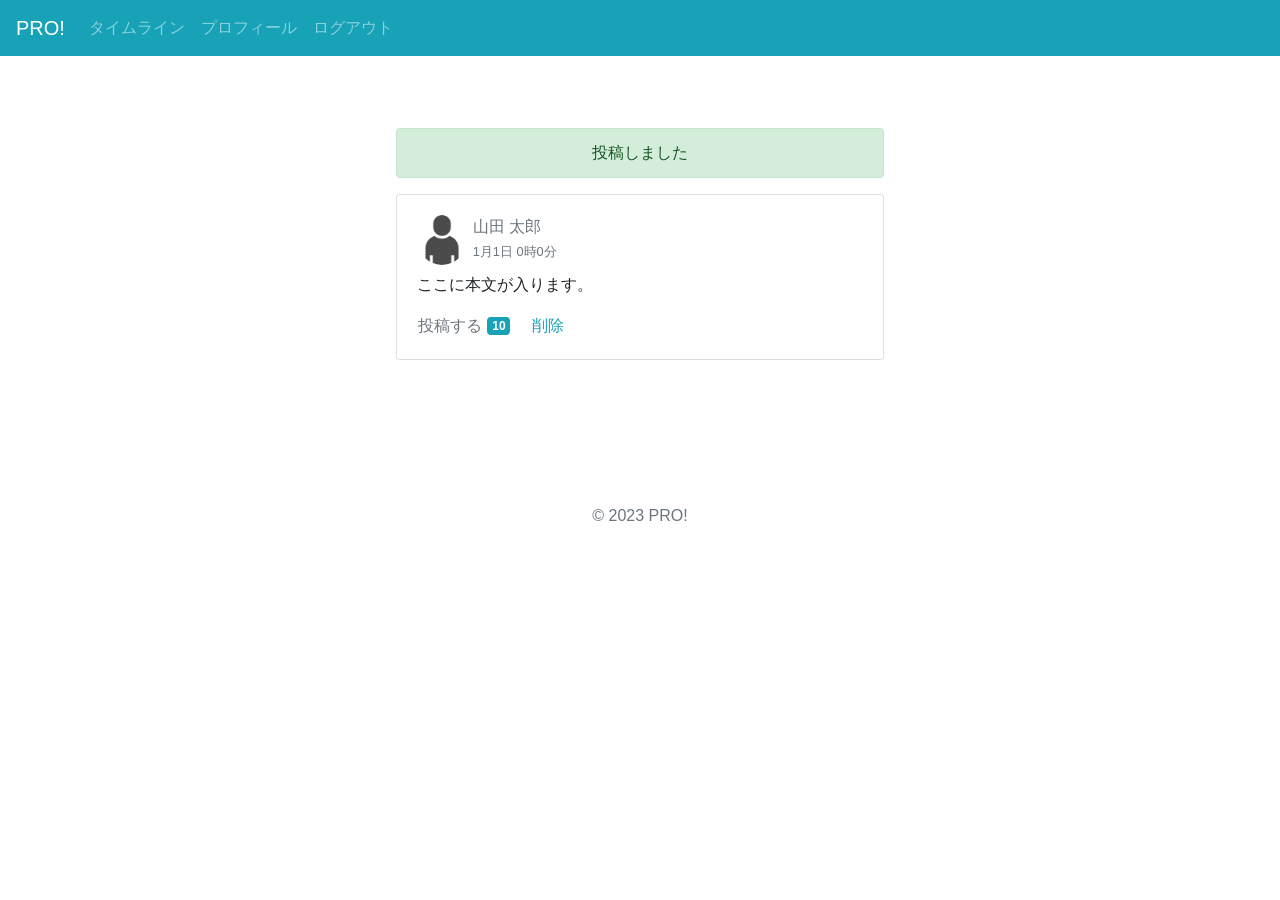
<file: html/index.html>
<!doctype html>
<html lang="ja">

<head>
    <meta charset="utf-8">
    <link rel="stylesheet" href="https://stackpath.bootstrapcdn.com/bootstrap/4.5.0/css/bootstrap.min.css">
    <link rel="stylesheet" href="style.css">
    <title>PRO!</title>
</head>

<body>
    <nav class="navbar navbar-expand-md navbar-dark bg-info fixed-top">
        <a class="navbar-brand" href="#">PRO!</a>
        <button class="navbar-toggler" type="button" data-toggle="collapse" data-target="#navbarsExampleDefault" aria-controls="navbarsExampleDefault" aria-expanded="false" aria-label="Toggle navigation">
            <span class="navbar-toggler-icon"></span>
        </button>
        <div class="collapse navbar-collapse" id="navbarsExampleDefault">
            <ul class="navbar-nav mr-auto">
                <li class="nav-item">
                    <a class="nav-link" href="#">タイムライン</a>
                </li>
                <li class="nav-item">
                    <a class="nav-link" href="#">プロフィール</a>
                </li>
                <li class="nav-item">
                    <a class="nav-link" href="#">ログアウト</a>
                </li>
            </ul>
        </div>
    </nav>
    <main role="main" class="container">
        <div class="starter-template">
            <div class="w-100">
                <ul class="messages">
                    <li class="alert alert-success">
                        投稿しました
                    </li>
                </ul>
            </div>
            <div class="card mb-5 text-left">
                <div class="card-body">
                    <div class="row">
                        <div class="col-1"><a href="#"><img src="no_photo.png" class="rounded-circle post-photo"></a></div>
                        <div class="col-10 ml-3">
                            <a href="#" class="text-secondary">山田 太郎</a><br>
                            <small class="text-muted">1月1日 0時0分</small>
                        </div>
                    </div>

                    <p class="card-text mt-2">ここに本文が入ります。</p>
                    <button class="btn btn-link p-0 {disabled post-liked text-secondary" id="" data-id="">投稿する</button>
                    <span class="badge badge-info" id="">10</span>
                    <form method="post" action="#" class="d-inline">
                        <button class="btn btn-link text-info p-0 ml-3" type="submit" onclick='return confirm("この投稿を本当に削除しますか？");'>削除</button>
                    </form>
                </div>
            </div>
        </div>
    </main>
    <!-- /.container -->

    <p class="mt-5 mb-3 text-muted text-center ">&copy; 2023 PRO!</p>
    <script src="https://code.jquery.com/jquery-3.5.1.min.js" integrity="sha256-9/aliU8dGd2tb6OSsuzixeV4y/faTqgFtohetphbbj0=" crossorigin="anonymous"></script>
    <script src="https://stackpath.bootstrapcdn.com/bootstrap/4.5.0/js/bootstrap.bundle.min.js"></script>
</body>

</html>
</file>
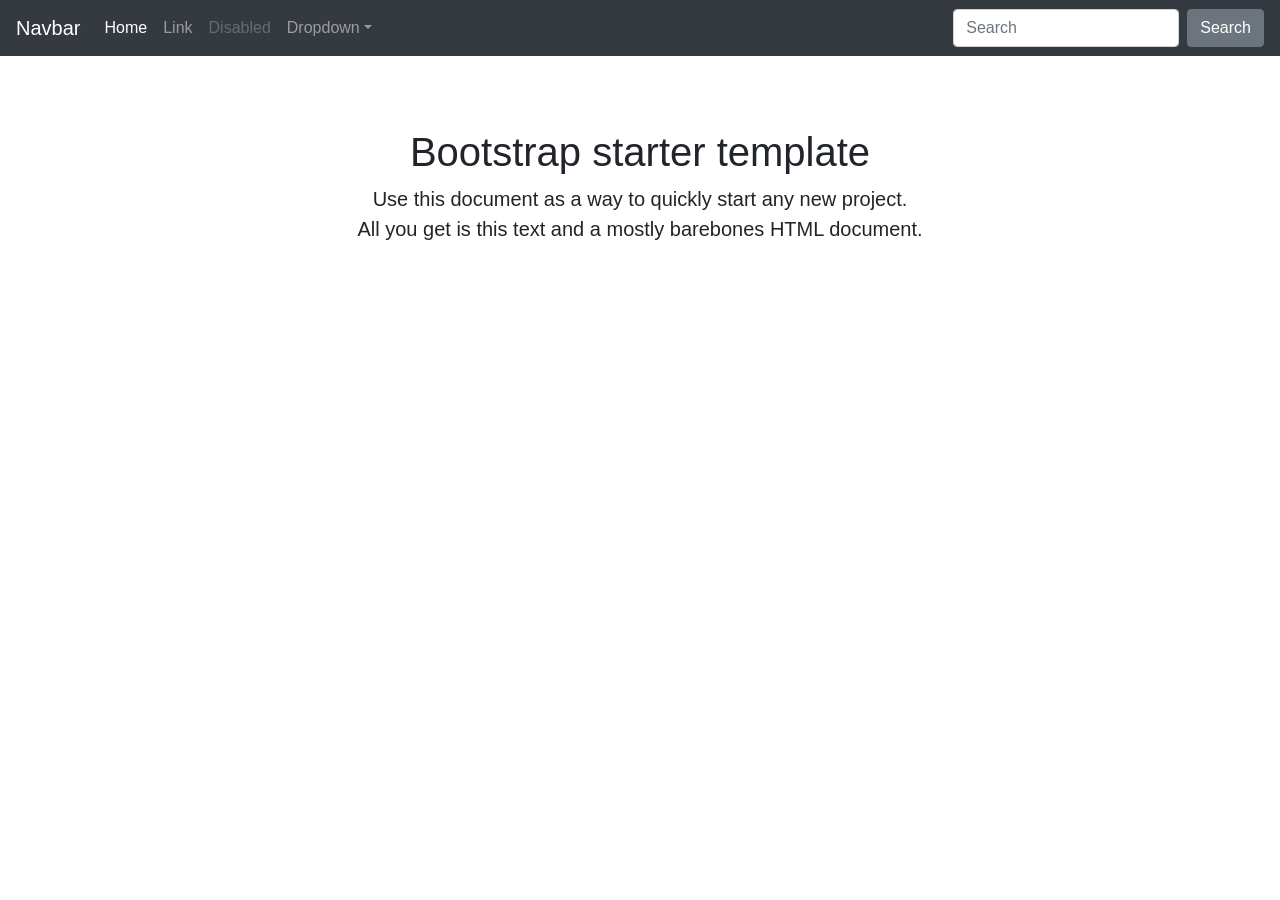
<file: static/pro_django/pro_django/_PART3/CHAPTER1/04/index.html>
<!doctype html>
<html lang="ja">

<head>
    <meta charset="utf-8">
    <link rel="stylesheet" href="https://stackpath.bootstrapcdn.com/bootstrap/4.3.1/css/bootstrap.min.css">
    <link rel="stylesheet" href="style.css">
    <title>POSII</title>
</head>

<body>
    <nav class="navbar navbar-expand-md navbar-dark bg-dark fixed-top">
        <a class="navbar-brand" href="#">Navbar</a>
        <button class="navbar-toggler" type="button" data-toggle="collapse" data-target="#navbarsExampleDefault" aria-controls="navbarsExampleDefault" aria-expanded="false" aria-label="Toggle navigation">
            <span class="navbar-toggler-icon"></span>
        </button>
        <div class="collapse navbar-collapse" id="navbarsExampleDefault">
            <ul class="navbar-nav mr-auto">
                <li class="nav-item active">
                    <a class="nav-link" href="#">Home <span class="sr-only">(current)</span></a>
                </li>
                <li class="nav-item">
                    <a class="nav-link" href="#">Link</a>
                </li>
                <li class="nav-item">
                    <a class="nav-link disabled" href="#" tabindex="-1" aria-disabled="true">Disabled</a>
                </li>
                <li class="nav-item dropdown">
                    <a class="nav-link dropdown-toggle" href="#" id="dropdown01" data-toggle="dropdown" aria-haspopup="true" aria-expanded="false">Dropdown</a>
                    <div class="dropdown-menu" aria-labelledby="dropdown01">
                        <a class="dropdown-item" href="#">Action</a>
                        <a class="dropdown-item" href="#">Another action</a>
                        <a class="dropdown-item" href="#">Something else here</a>
                    </div>
                </li>
            </ul>
            <form class="form-inline my-2 my-lg-0">
                <input class="form-control mr-sm-2" type="text" placeholder="Search" aria-label="Search">
                <button class="btn btn-secondary my-2 my-sm-0" type="submit">Search</button>
            </form>
        </div>
    </nav>
    <main role="main" class="container">
        <div class="starter-template">
            <h1>Bootstrap starter template</h1>
            <p class="lead">Use this document as a way to quickly start any new project.<br> All you get is this text and a mostly barebones HTML document.</p>
        </div>
    </main><!-- /.container -->
    <script src="https://code.jquery.com/jquery-3.5.1.min.js" integrity="sha256-9/aliU8dGd2tb6OSsuzixeV4y/faTqgFtohetphbbj0=" crossorigin="anonymous"></script>
    <script src="https://stackpath.bootstrapcdn.com/bootstrap/4.3.1/js/bootstrap.bundle.min.js"></script>
</body>

</html>
</file>
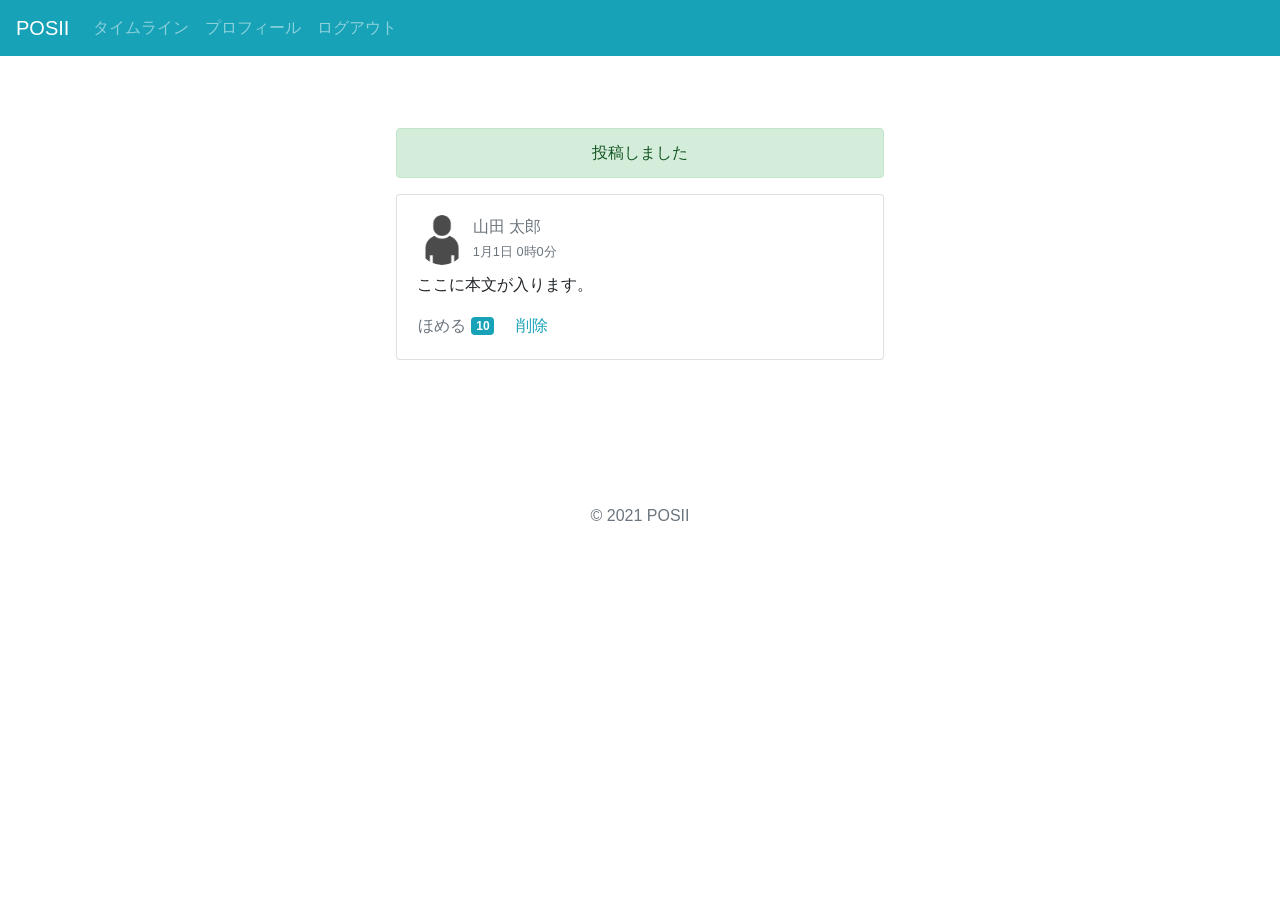
<file: static/pro_django/pro_django/_PART3/CHAPTER1/05/index.html>
<!doctype html>
<html lang="ja">

<head>
    <meta charset="utf-8">
    <link rel="stylesheet" href="https://stackpath.bootstrapcdn.com/bootstrap/4.5.0/css/bootstrap.min.css">
    <link rel="stylesheet" href="style.css">
    <title>POSII</title>
</head>

<body>
    <nav class="navbar navbar-expand-md navbar-dark bg-info fixed-top">
        <a class="navbar-brand" href="#">POSII</a>
        <button class="navbar-toggler" type="button" data-toggle="collapse" data-target="#navbarsExampleDefault" aria-controls="navbarsExampleDefault" aria-expanded="false" aria-label="Toggle navigation">
            <span class="navbar-toggler-icon"></span>
        </button>
        <div class="collapse navbar-collapse" id="navbarsExampleDefault">
            <ul class="navbar-nav mr-auto">
                <li class="nav-item">
                    <a class="nav-link" href="#">タイムライン</a>
                </li>
                <li class="nav-item">
                    <a class="nav-link" href="#">プロフィール</a>
                </li>
                <li class="nav-item">
                    <a class="nav-link" href="#">ログアウト</a>
                </li>
            </ul>
        </div>
    </nav>
    <main role="main" class="container">
        <div class="starter-template">
            <div class="w-100">
                <ul class="messages">
                    <li class="alert alert-success">
                        投稿しました
                    </li>
                </ul>
            </div>
            <div class="card mb-5 text-left">
                <div class="card-body">
                    <div class="row">
                        <div class="col-1"><a href="#"><img src="no_photo.png" class="rounded-circle post-photo"></a></div>
                        <div class="col-10 ml-3">
                            <a href="#" class="text-secondary">山田 太郎</a><br>
                            <small class="text-muted">1月1日 0時0分</small>
                        </div>
                    </div>

                    <p class="card-text mt-2">ここに本文が入ります。</p>
                    <button class="btn btn-link p-0 {disabled post-liked text-secondary" id="" data-id="">ほめる</button>
                    <span class="badge badge-info" id="">10</span>
                    <form method="post" action="#" class="d-inline">
                        <button class="btn btn-link text-info p-0 ml-3" type="submit" onclick='return confirm("この投稿を本当に削除しますか？");'>削除</button>
                    </form>
                </div>
            </div>
        </div>
    </main>
    <!-- /.container -->

    <p class="mt-5 mb-3 text-muted text-center ">&copy; 2021 POSII</p>
    <script src="https://code.jquery.com/jquery-3.5.1.min.js" integrity="sha256-9/aliU8dGd2tb6OSsuzixeV4y/faTqgFtohetphbbj0=" crossorigin="anonymous"></script>
    <script src="https://stackpath.bootstrapcdn.com/bootstrap/4.5.0/js/bootstrap.bundle.min.js"></script>
</body>

</html>
</file>
<file: html/style.css>
body {
  padding-top: 5rem;
}

.starter-template {
  padding: 3rem 1.5rem;
  text-align: center;
  max-width: 536px;
  margin: auto;
}

.messages {
  list-style: none;
  padding: 0;
}

.post-photo {
  width: 50px;
  height: 50px;
}
</file>
<file: static/pro_django/pro_django/_PART3/CHAPTER1/04/style.css>
body {
  padding-top: 5rem;
}
.starter-template {
  padding: 3rem 1.5rem;
  text-align: center;
}
</file>
<file: static/pro_django/pro_django/_PART3/CHAPTER1/05/style.css>
body {
  padding-top: 5rem;
}

.starter-template {
  padding: 3rem 1.5rem;
  text-align: center;
  max-width: 536px;
  margin: auto;
}

.messages {
  list-style: none;
  padding: 0;
}

.post-photo {
  width: 50px;
  height: 50px;
}
</file>
